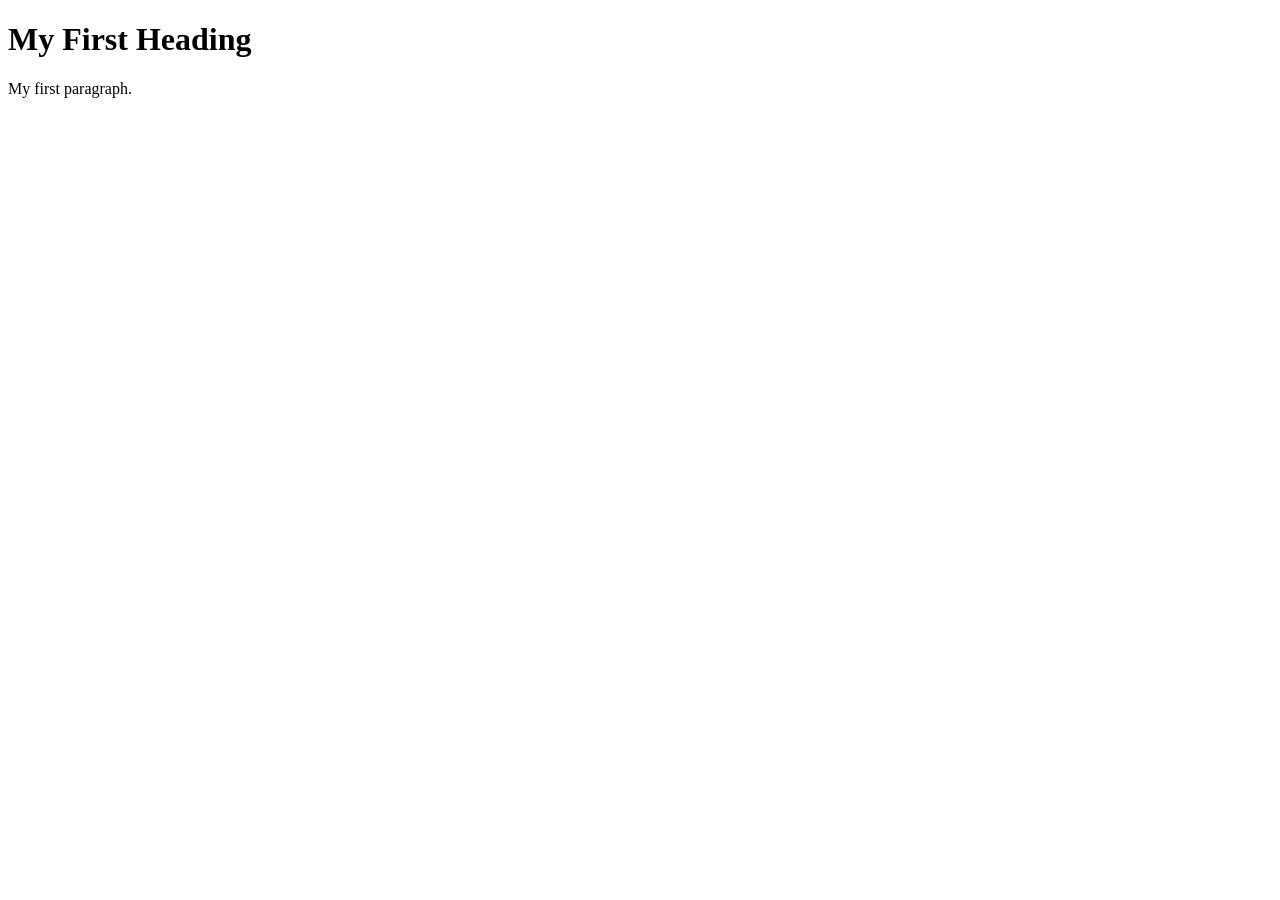
<file: Example1.html>
<!DOCTYPE html>
<html>

<!-- Richard Davies, Data Science -->

<!-- CODING LESSON NUMBER 1 -->
<!-- Commenting your code is vital, vital, vital -->

<!-- This is how you add comments to HTML -->

<!-- You can also include
multi - line comments
if you find that useful -->

<!-- To turn text into a comment, use the=is short-cut: CTRL & the "/" key (command + "/" on Mac)-->


<!-- HOW HTML WORKS - THE BASICS -->
<!-- HTML files have two fundamental parts. (1) The head, (2) The body -->

<!-- The head contains things that you do not see on the page -->

<head>
    <title>Page Title</title>
</head>

<!-- The body contains thigs you see -->
<!-- Most elements both open and close, with the content in the middle -->
<!-- Indenting is optional, but helps with readability -->
<body>
    <h1>My First Heading</h1>
    <p>My first paragraph.</p>
</body>
</html>
</file>
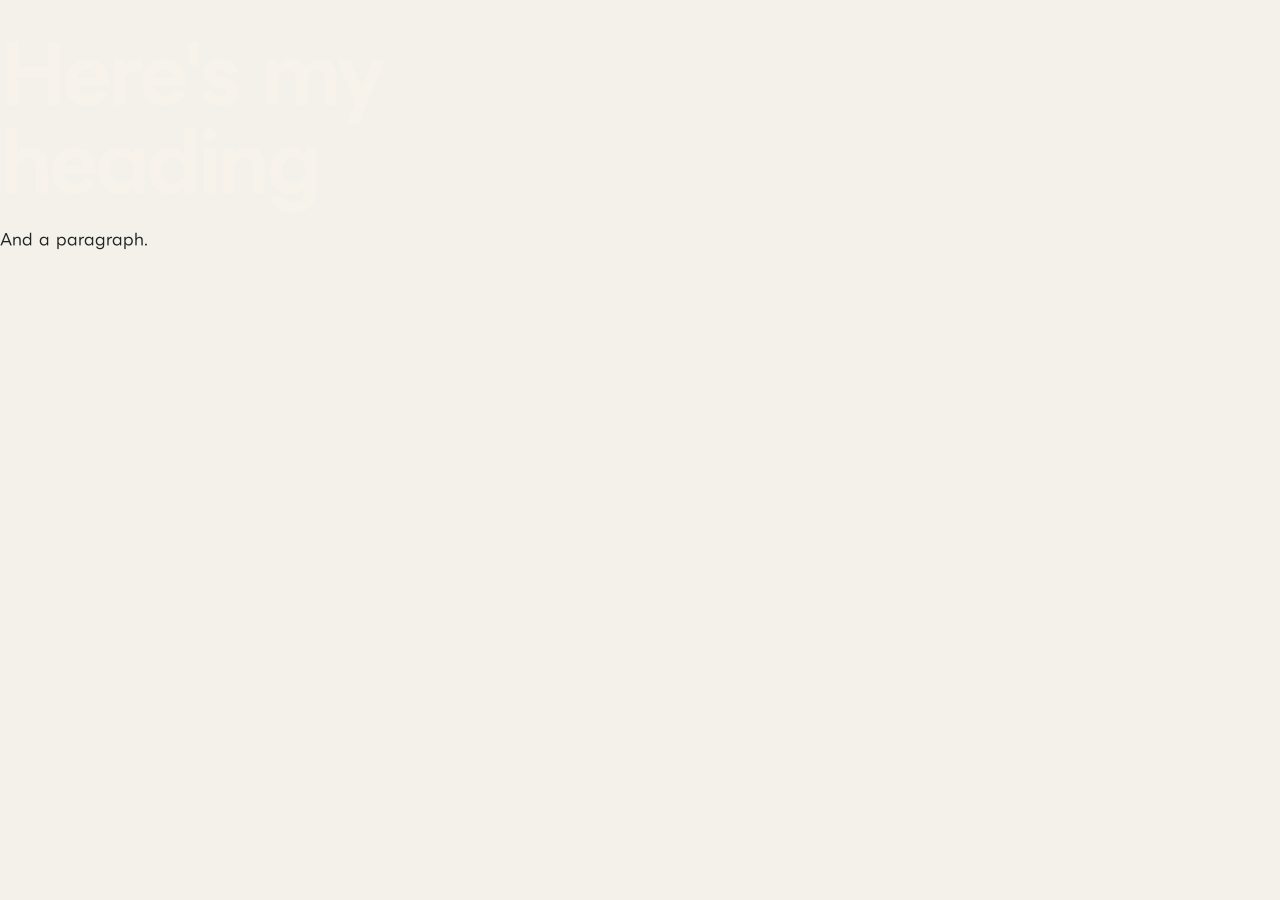
<file: Example2.html>
<!DOCTYPE html>

<!-- Richard Davies, Data Science -->

<html>

<head>
    <title>Richard's Second Example</title>

<!-- Link to my CSS file -->
<!-- The link needs to point to the CSS file, so it needs to be in the right place -->
    <link rel="stylesheet" href="Example2.css">
</head>


<body>

<h1>Here's my heading</h1>
<p>And a paragraph.</p>

</body>
</html>
</file>
<file: Example2.css>
/* Data Science */

/* This is a comment in CSS */

/* This is a 
multi line comment */

/* CSS files can be used to access e.g. fonts */
@import url('https://fonts.googleapis.com/css2?family=Catamaran:wght@900&display=swap');


/* Format my paragraph */
/* =========================================================
   FROM RESOURCES TO CAPABILITIES
   Main stylesheet
   ========================================================= */


/* =========================================================
   1. FONT
   ========================================================= */

/*
   Import LINE Seed JP from Google Fonts.

   The numbers are font weights:
   400 = regular
   500 = medium
   600 = semi-bold
   700 = bold
   800 = extra-bold
*/
@import url('https://fonts.googleapis.com/css2?family=LINE+Seed+JP:wght@400;500;600;700;800&display=swap');


/* =========================================================
   2. BASIC PAGE SETTINGS
   ========================================================= */

/*
   Makes width/height calculations easier.

   With border-box, padding and borders are included
   inside an element's declared width/height.
*/
* {
  box-sizing: border-box;
}


/*
   Makes clicking navigation links scroll smoothly
   instead of jumping immediately.
*/
html {
  scroll-behavior: smooth;
}


/*
   Overall page styling.
*/
body {
  margin: 0;

  background: #f4f1eb;

  color: #202522;

  font-family:
    "LINE Seed JP",
    ui-sans-serif,
    system-ui,
    sans-serif;
}


/* =========================================================
   3. GENERAL LINKS
   ========================================================= */

/*
   Remove the default underline from links.
*/
a {
  color: inherit;
  text-decoration: none;
}


/* =========================================================
   4. MAIN SITE CONTAINER
   ========================================================= */

/*
   Ensures the website takes at least the full height
   of the browser window.

   overflow: hidden prevents accidental horizontal
   scrolling.
*/
.site {
  min-height: 100vh;
  overflow: hidden;
}


/* =========================================================
   5. HEADER / TOP BAR
   ========================================================= */

/*
   The header stays at the top when the user scrolls.

   z-index keeps it above the rest of the page.
*/
.topbar {
  position: sticky;

  top: 0;

  z-index: 1000;

  width: 100%;

  height: 82px;

  padding:
    0
    max(32px, calc((100vw - 1240px) / 2));

  display: flex;

  align-items: center;

  justify-content: space-between;

  background: #2448E8;

  color: #f7f3ea;

  border-bottom:
    1px solid
    rgba(247, 243, 234, 0.22);
}


/* =========================================================
   6. BRAND / NAME IN HEADER
   ========================================================= */

.brand {
  display: flex;

  align-items: center;

  gap: 13px;

  font-size: 13px;

  font-weight: 700;

  letter-spacing: 0.04em;
}


/*
   The circular "D" mark beside the name.
*/
.brand-mark {
  width: 34px;

  height: 34px;

  border:
    1px solid
    #f7f3ea;

  border-radius: 50%;

  display: grid;

  place-items: center;

  font-family:
    "LINE Seed JP",
    ui-sans-serif,
    system-ui,
    sans-serif;

  font-size: 16px;

  font-weight: 400;
}


/* =========================================================
   7. NAVIGATION
   ========================================================= */

.nav {
  display: flex;

  align-items: center;

  gap: 28px;

  color: #f7f3ea;

  font-size: 12px;

  letter-spacing: 0.08em;

  text-transform: uppercase;
}


/*
   Navigation links become lighter blue
   when the mouse is over them.
*/
.nav a:hover,
.social a:hover {
  color: #C9D4FF;
}


/* =========================================================
   8. BRAZIL FLAG
   ========================================================= */

.flag-icon {
  width: 44px;

  height: 30px;

  border-radius: 6px;

  display: inline-grid;

  place-items: center;

  overflow: hidden;

  border:
    1px solid
    rgba(247, 243, 234, 0.7);

  background: #009c3b;

  flex: 0 0 auto;
}


/*
   Makes the SVG flag fill the small container.
*/
.flag-icon svg {
  width: 100%;
  height: 100%;
  display: block;
}


/* =========================================================
   9. HERO SECTION
   ========================================================= */

/*
   The large blue opening section of the website.

   It fills the remaining screen beneath the header.
*/
.hero {
  background: #2448E8;

  width: 100%;

  min-height:
    calc(100vh - 82px);

  display: flex;

  align-items: center;

  padding:
    90px
    max(32px, calc((100vw - 1240px) / 2))
    110px;
}


/* =========================================================
   10. HERO EYEBROW
   ========================================================= */

/*
   Small label above the main title.

   We can use this later for something like:
   "BRAZIL · CRITICAL MINERALS"
*/
.eyebrow {
  display: flex;

  align-items: center;

  gap: 12px;

  color: #C9D4FF;

  font-size: 11px;

  font-weight: 700;

  letter-spacing: 0.18em;

  text-transform: uppercase;
}


/*
   Small horizontal line before the eyebrow.
*/
.eyebrow::before {
  content: "";

  width: 30px;

  height: 1px;

  background: #C9D4FF;
}


/* =========================================================
   11. MAIN HERO TITLE
   ========================================================= */

h1 {
  color: #f7f3ea;

  font-family:
    "LINE Seed JP",
    ui-sans-serif,
    system-ui,
    sans-serif;

  font-size: 
  	clamp(52px, 6.2vw, 88px);

  font-weight: 700;

  letter-spacing: -0.045em;

  line-height: 1.11;

  margin:
    28px
    0
    26px;

  max-width: 680px;
}


/*
   If we use <em> inside the title,
   it becomes the lighter blue accent.
*/
h1 em {
  color: #C9D4FF;

  font-weight: 700;
}


/* =========================================================
   12. HERO SUBTITLE
   ========================================================= */

.intro {
  max-width: 560px;

  color: #e0e7ee;

  font-size: 17px;

  line-height: 1.75;

  margin:
    0
    0
    34px;
}


/* =========================================================
   13. HERO BUTTON AREA
   ========================================================= */

.hero-links {
  display: flex;

  align-items: center;

  gap: 24px;
}


/* =========================================================
   14. EXPLORE BUTTON
   ========================================================= */

.primary-link {
  display: inline-flex;

  align-items: center;

  gap: 26px;

  padding:
    15px
    19px;

  background: #f7f3ea;

  color: #2448E8;

  font-size: 12px;

  letter-spacing: 0.08em;

  text-transform: uppercase;

  transition:
    transform 0.2s,
    background 0.2s;
}


/*
   Button moves slightly upward on hover.
*/
.primary-link:hover {
  transform: translateY(-3px);

  background: #C9D4FF;
}


/* =========================================================
   15. SECONDARY TEXT LINK
   ========================================================= */

.text-link {
  color: #f7f3ea;

  font-size: 12px;

  border-bottom:
    1px solid
    #d9d7cf;

  padding-bottom: 5px;
}


/* =========================================================
   16. ABOUT / RESEARCH SECTION
   ========================================================= */

/*
   This is the cream section underneath the blue hero.
*/
.about {
  width:
    min(1240px, calc(100% - 64px));

  margin: auto;

  padding:
    74px
    0
    92px;
}


/* =========================================================
   17. SECTION LABEL
   ========================================================= */

.section-tag {
  color: #2448E8;

  text-transform: uppercase;

  letter-spacing: 0.16em;

  font-size: 10px;

  font-weight: 700;
}


/* =========================================================
   18. ABOUT SECTION HEADER
   ========================================================= */

.about-head {
  display: grid;

  grid-template-columns:
    0.72fr
    1.28fr;

  gap: 64px;

  align-items: end;

  margin-bottom: 48px;
}


/* =========================================================
   19. ABOUT SECTION TITLE
   ========================================================= */

.about h2 {
  font-family:
    "LINE Seed JP",
    ui-sans-serif,
    system-ui,
    sans-serif;

  color: #16213d;

  font-size:
    clamp(34px, 4vw, 53px);

  line-height: 1.08;

  letter-spacing: -0.04em;

  font-weight: 600;

  margin:
    17px
    0
    0;

  max-width: 520px;
}


/* =========================================================
   20. ABOUT SECTION TEXT
   ========================================================= */

.about-copy {
  color: #1f2a44;

  font-size: 16px;

  line-height: 1.75;

  max-width: 650px;
}


.about-copy p {
  margin: 0;
}


/* =========================================================
   21. CHART AREA
   ========================================================= */

/*
   This creates the space where our Vega-Lite
   visualizations will eventually go.
*/
.chart-space {
  display: grid;

  grid-template-columns:
    1fr
    1fr;

  gap: 22px;

  margin-top: 42px;
}


/*
   Individual chart containers.

   These are intentionally empty for now.
*/
.chart-slot {
  min-height: 360px;

  position: relative;
}


/*
   A chart that stretches across the entire width.
*/
.chart-slot.wide {
  grid-column: 1 / -1;

  min-height: 430px;
}


/* =========================================================
   22. FOOTER
   ========================================================= */

footer {
  background: #202522;

  color: #f4f1eb;
}


/* =========================================================
   23. FOOTER CONTENT
   ========================================================= */

.footer-inner {
  width:
    min(1240px, calc(100% - 64px));

  margin: auto;

  min-height: 100px;

  display: flex;

  align-items: center;

  justify-content: space-between;

  gap: 24px;
}


/* =========================================================
   24. COPYRIGHT
   ========================================================= */

.copyright {
  color: #c5c9c2;

  font-size: 11px;

  letter-spacing: 0.04em;
}


/* =========================================================
   25. FOOTER SOCIAL LINKS
   ========================================================= */

.social {
  display: flex;

  gap: 24px;

  font-size: 11px;

  text-transform: uppercase;

  letter-spacing: 0.1em;
}


/* =========================================================
   26. TABLET / SMALL LAPTOP / iPhone
   ========================================================= */

@media (max-width: 800px) {

  /*
     Reduce the horizontal padding in the header.
  */
  .topbar {
    padding-left: 20px;
    padding-right: 20px;
  }


  /*
     Keep the blue hero full width on mobile.
  */
  .hero {
    width: 100%;
    min-height: calc(100svh - 76px);

    padding:
      72px
      20px
      80px;
  }


  /*
     Slightly shorter header.
  */
  .topbar {
    height: 76px;
  }


  /*
     Keep the research section narrower
     on smaller screens.
  */
  .about,
  .footer-inner {
    width:
      min(100% - 40px, 620px);
  }


  /*
     Make navigation smaller.
  */
  .nav {
    gap: 16px;
    font-size: 10px;
  }


  /*
     Give the research section less
     vertical padding on smaller screens.
  */
  .about {
    padding:
      68px
      0
      78px;
  }


  /*
     Stack the two columns vertically.
  */
  .about-head {
    grid-template-columns: 1fr;

    gap: 18px;

    margin-bottom: 36px;
  }


  /*
     Stack charts vertically.
  */
  .chart-space {
    grid-template-columns: 1fr;

    gap: 16px;
  }


  .chart-slot.wide {
    grid-column: auto;

    min-height: 340px;
  }


  .chart-slot {
    min-height: 280px;
  }


  /*
     Stack footer elements vertically.
  */
  .footer-inner {
    padding: 28px 0;

    align-items: flex-start;

    flex-direction: column;
  }

}

/* =========================================================
   27. SMALL PHONES
   ========================================================= */

@media (max-width: 460px) {

  /*
     Hide the second navigation link
     on very small screens.
  */
  .nav a:nth-child(2) {
    display: none;
  }


  /*
     Make the hero title slightly smaller.
  */
  h1 {
    font-size: 52px;
  }


  /*
     Give the hero content more breathing room
     on small phone screens.
  */
  .hero {
    padding-left: 24px;
    padding-right: 24px;
  }


  /*
     Allow the button to wrap if necessary.
  */
  .hero-links {
    flex-wrap: wrap;
  }

}
</file>
